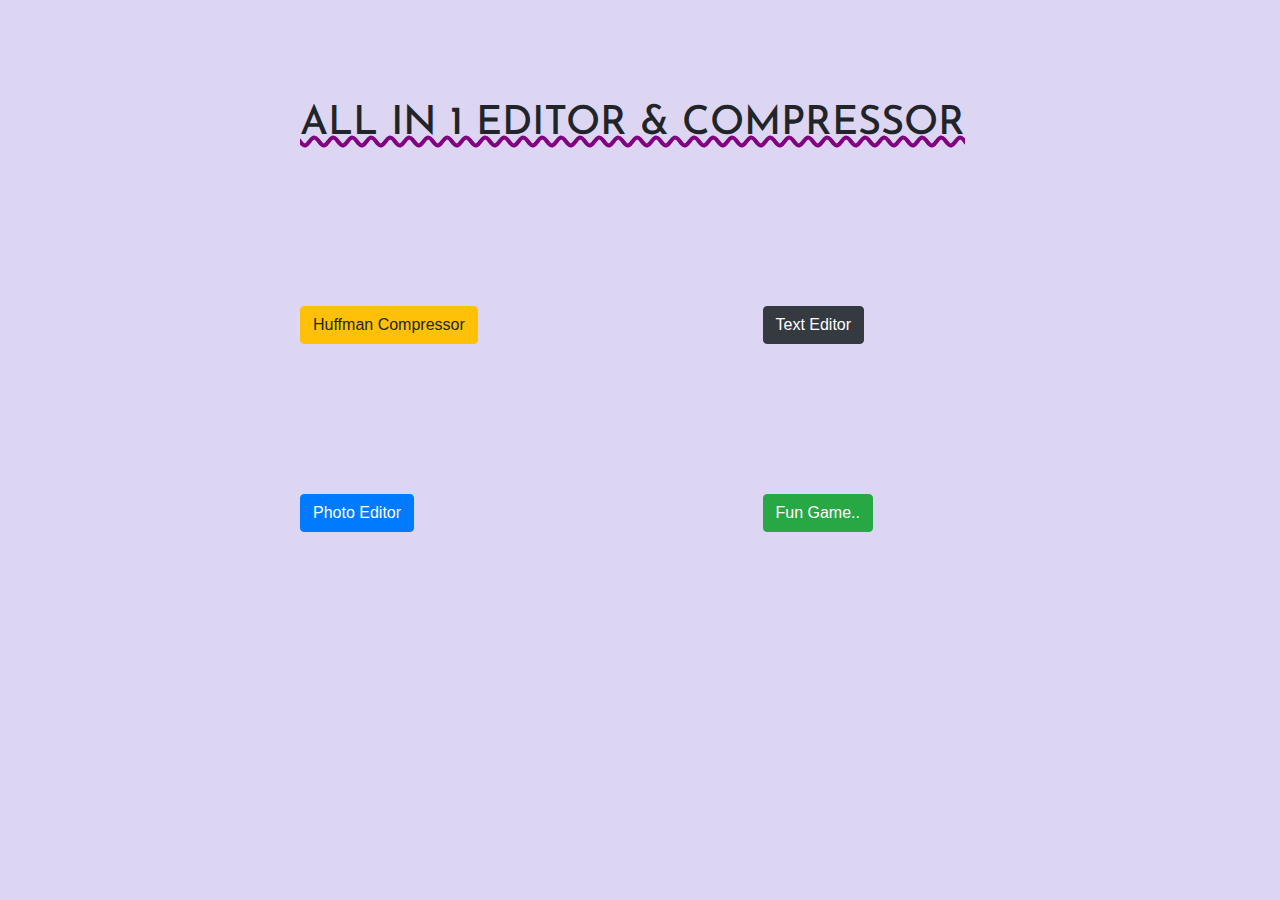
<file: index.html>
<!DOCTYPE html>
<html lang="en">

<head>
    <meta charset="UTF-8">
    <meta name="viewport" content="width=device-width, initial-scale=1.0">
    <title>All in one Editor</title>

    <link rel="stylesheet" href="https://maxcdn.bootstrapcdn.com/bootstrap/4.0.0/css/bootstrap.min.css"
        integrity="sha384-Gn5384xqQ1aoWXA+058RXPxPg6fy4IWvTNh0E263XmFcJlSAwiGgFAW/dAiS6JXm" crossorigin="anonymous">
    <link rel="stylesheet" type="text/css" href="style.css"> 
    <link href="https://fonts.googleapis.com/css2?family=Josefin+Sans&display=swap" rel="stylesheet">   

</head>

<body>
    <div class="container">
    	<h1>ALL IN 1 EDITOR & COMPRESSOR </h1>
    	<div class = "row">
    		<div class="col">
		    	<a href="./Huffman_Compressor/index.html"><button type="button" class="btn btn-warning">Huffman Compressor</button></a>
    		</div>
    		<div class="offset-50 col">
		    	<a href="./textEditor.html"><button type="button" class="btn btn-dark">Text Editor</button></a>
    		</div>
    		
    	</div>	
    		
    	<div class = "row">
	    	<div class="col">
			    <a href="./Photo-Editor/index.html"><button type="button" class="btn btn-primary">Photo Editor</button></a>
			</div>
			<div class="offset-50 col">
			    <a href="./Snake Game/index.html"><button type="button" class="btn btn-success">Fun Game..</button></a>
	    	</div>	
    	</div>
    


    	
    </div>
    
</body>

</html>
</file>
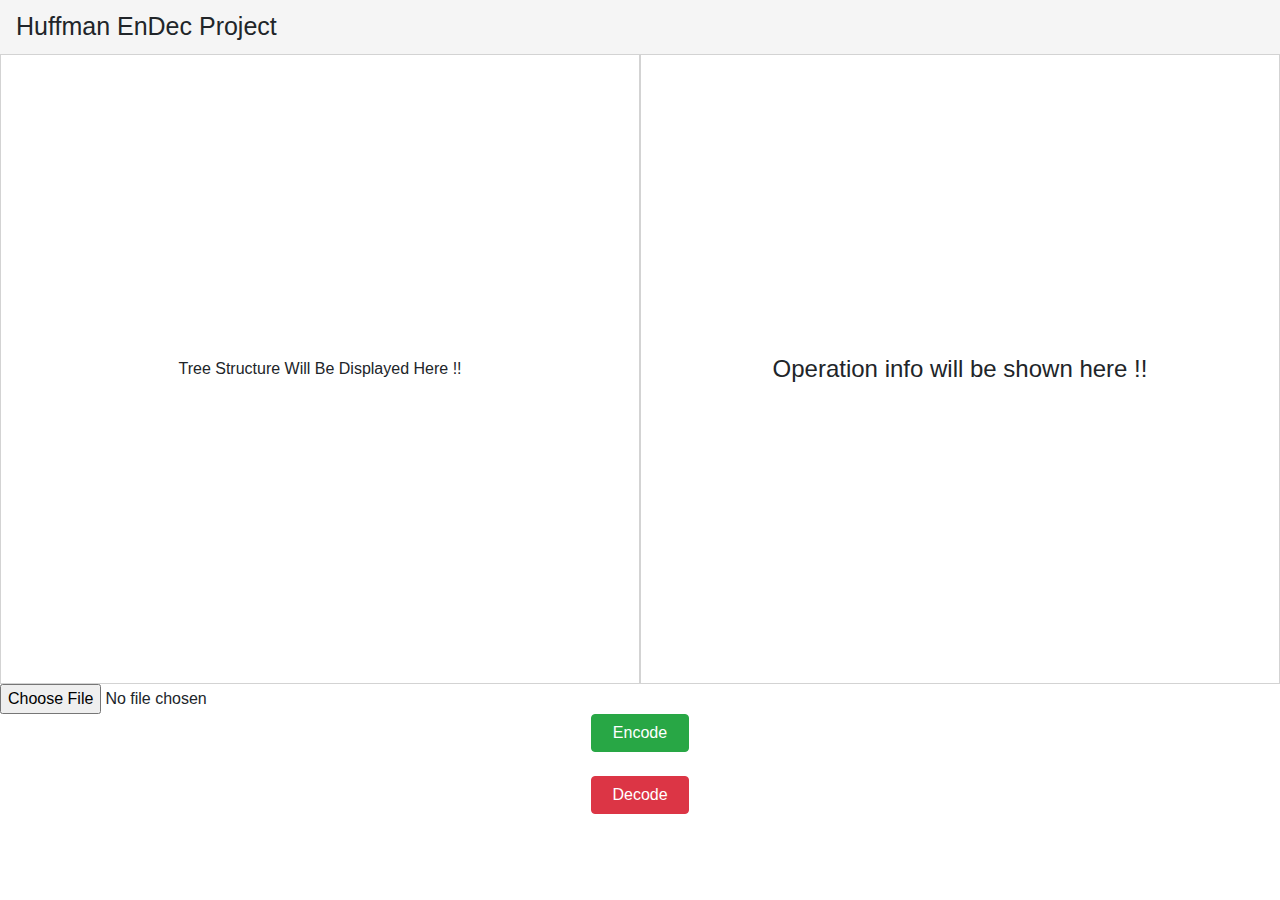
<file: Huffman_Compressor/index.html>
<!DOCTYPE html>
<html lang="en">

<head>
    <meta charset="UTF-8">
    <meta name="viewport" content="width=device-width, initial-scale=1.0">
    <title>Document</title>
    <link rel="stylesheet" href="https://maxcdn.bootstrapcdn.com/bootstrap/4.0.0/css/bootstrap.min.css"
        integrity="sha384-Gn5384xqQ1aoWXA+058RXPxPg6fy4IWvTNh0E263XmFcJlSAwiGgFAW/dAiS6JXm" crossorigin="anonymous">

    <link rel="stylesheet" href="style.css">
    <script src="heap.js"></script>
    <script src="huffman.js" type="module"></script>
    <script src="script.js" type="module"></script>
</head>

<body>
    <nav class="navbar navbar-light " style="font-size: 25px; font-family: sans-serif; background-color: whitesmoke;">

        <!-- <img src="https://codingblocks.com/assets/images/cb/cblogo.png" width="124" height="45"
            class="d-inline-block align-top" alt=""> -->
        Huffman EnDec Project
    </nav>
    <div id="container">
        <!-- left part ( With Scrool Bar )-->
        <div class="text_box" style="overflow-y: scroll">
            <span id="treearea" style="width: 100%; text-align: center; font-size: medium;">
                Tree Structure Will Be Displayed Here !!
            </span>
        </div>

        <!--Right part ( With Scrool Bar ) -->
        <div class="text_box" style="overflow-y: scroll">
            <span id="temptext" style="width: 100%; text-align: center; font-size: x-large;">
                Operation info will be shown here !!
            </span>
        </div>
    </div>

    <div>
        <form method="post" enctype="multipart/form-data" style="display: inline-block;">
            <!-- To take the file from the User ( Upload File ) -->
            <input type="file" id="uploadedFile"/>
        </form>
        <br>
        <!-- Encode & Decode Buttons -->
        <button type="button" class="btn btn-success center_buttons" id="encode">&nbsp;&nbsp;Encode&nbsp;&nbsp;</button>
        <br>
        <button type="button" class="btn btn-danger center_buttons" id="decode">&nbsp;&nbsp;Decode&nbsp;&nbsp;</button>
    </div>
</body>

</html>
</file>
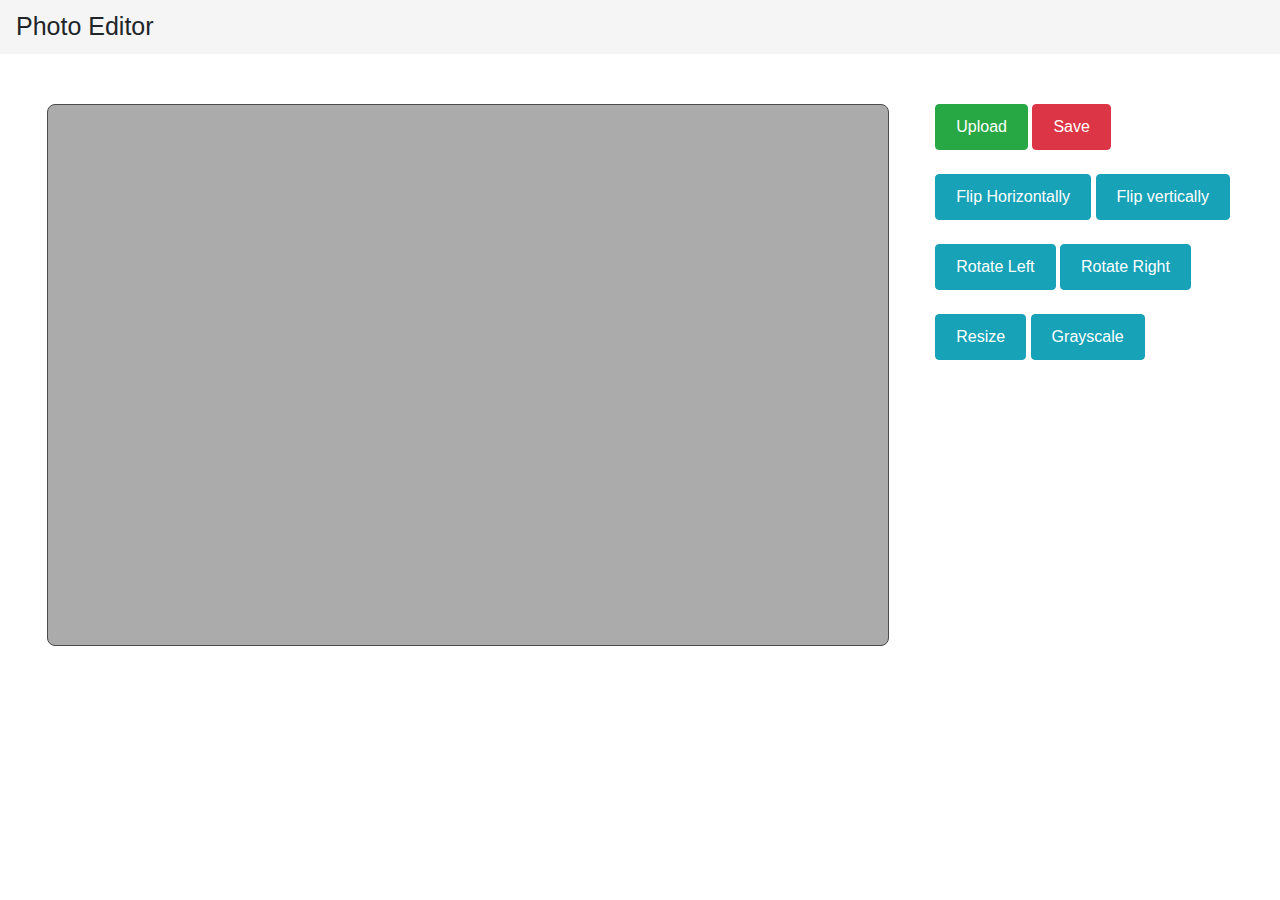
<file: Photo-Editor/index.html>
<!DOCTYPE html>
<html lang="en">

<head>
    <meta charset="UTF-8">
    <meta name="viewport" content="width=device-width, initial-scale=1.0">
    <title>Document</title>

    <link rel="stylesheet" href="https://maxcdn.bootstrapcdn.com/bootstrap/4.0.0/css/bootstrap.min.css"
        integrity="sha384-Gn5384xqQ1aoWXA+058RXPxPg6fy4IWvTNh0E263XmFcJlSAwiGgFAW/dAiS6JXm" crossorigin="anonymous">

    <link rel="stylesheet" href="style.css">
    <link rel="stylesheet" href="image-editor.css">
    <script src="script.js"></script>
</head>

<body>
    <nav class="navbar navbar-light " style="font-size: 25px; font-family: sans-serif; background-color: whitesmoke;">
        Photo Editor
    </nav>
    <div id="container">
        <div class="text_box">
            <div id="imageEditor">
                <section id="editorContainer">
                    <!-- We are using the canvas to edit the image -->
                    <canvas id="editor"></canvas>
                </section>
            </div>
            <section id="toolbar">
                <button id="upload" class="btn btn-success" title="Upload">Upload</button>
                <button id="save" class="btn btn-danger" title="Save">Save</button>
                <br>
                <br>
                <button id="flipHor" class="btn btn-info" title="Flip Horizontally">Flip Horizontally</button>
                <button id="flipVert" class="btn btn-info" title="Flip vertically">Flip vertically</button>
                <br>
                <br>
                <button id="rotateL" class="btn btn-info" title="Rotate left">Rotate Left</button>
                <button id="rotateR" class="btn btn-info" title="Rotate right">Rotate Right</button>
                <br>
                <br>
                <button id="resize" class="btn btn-info" title="Resize">Resize</button>
                <button id="greyscale" class="btn btn-info" title="Convert to grayscale">Grayscale</button>
            </section>
        </div>
    </div>
</body>

</html>
</file>
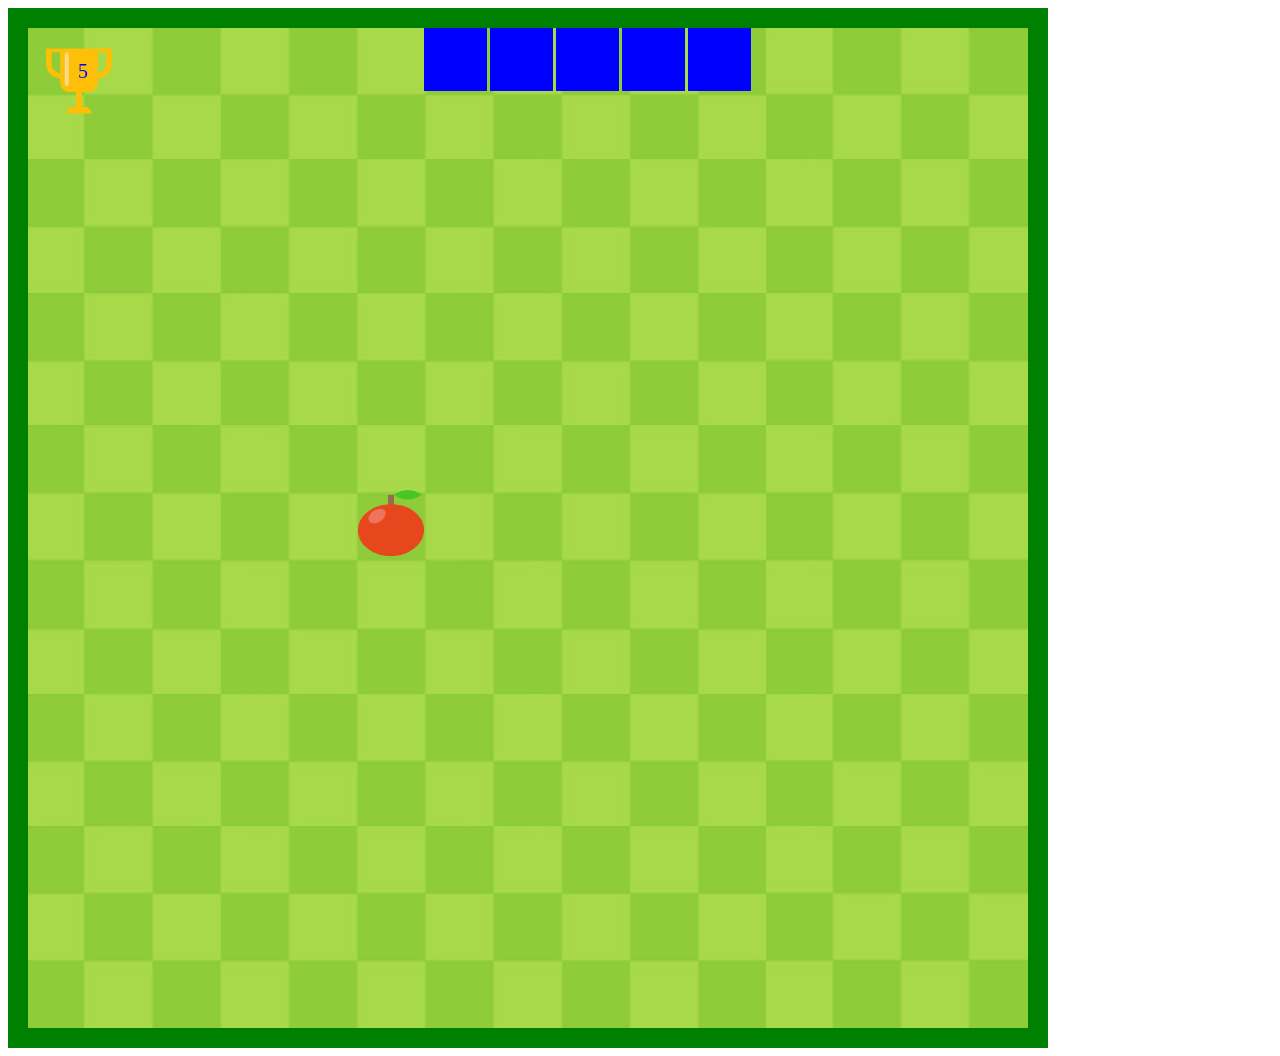
<file: Snake Game/index.html>
<html>
	<head>
		<title>Fun Game - Snake Game</title>
		<style>
			#mydiv{
				width:100px;
				height: 100px;
				background-color: aqua;
				margin: 20px;
			}

			#mycanvas{
				background-image: url("Assets/bg.jpg");
				border:20px solid green;
			}
			
		</style>

	</head>

	<body>
		<!--<div id="mydiv"></div>
		<div> </div>-->
		<canvas id="mycanvas"> </canvas>
		<script src="snake.js"></script>
	</body>

</html>
</file>
<file: style.css>
.container{
	padding-top: 100px;
	padding-left: 230px;
	
}

.col{
	margin-top: 150px;
}
body{
	background-color: #DDD6F3;
}

h1{
	font-family: 'Josefin Sans', sans-serif;
	text-decoration: underline wavy purple;
}
</file>
<file: Huffman_Compressor/style.css>
html,
body {
    height: 100%;
}

.text_box {
    padding: 30px;
    width: 50%;
    height: 100%;
    border: 1px solid lightgray;
    display: flex;
    flex-wrap: wrap;
    align-content: center;
}

#container{
    width: 100%;
    height: 70%;
    background-color: white;
    display: flex;
    margin: 0 auto;
}

.center_buttons{
    margin:auto;
    display:block;
}
</file>
<file: Photo-Editor/style.css>
html,
body {
    height: 100%;
}

.text_box {
    margin-top: 50px;
    width: 100%;
    display: flex;
    flex-wrap: wrap;
    align-content: center;
}

#container{
    width: 100%;
    background-color: white;
    display: flex;
    margin: 0 auto;
}

.center_buttons {
    margin:auto;
    display:block;
}
</file>
<file: Photo-Editor/image-editor.css>
#imageEditor {
    margin:auto;
    padding:20px;
    border:1px solid #4b4b4b;
    -moz-border-radius:8px;
    -webkit-border-radius:8px;
    border-radius:8px;
    background-color:#ababab;
}

#editorContainer {
    display:block;
    overflow: auto;
    width: 800px;
    height: 500px;
}

#editor {
    display:block;
    margin: auto;
}

#toolbar {
    display:block;
    margin-right: 50px;
}

#resizer {
    border:2px dashed #000
}

#toolbar button {
    padding: 10px 20px 10px 20px;
}
</file>
